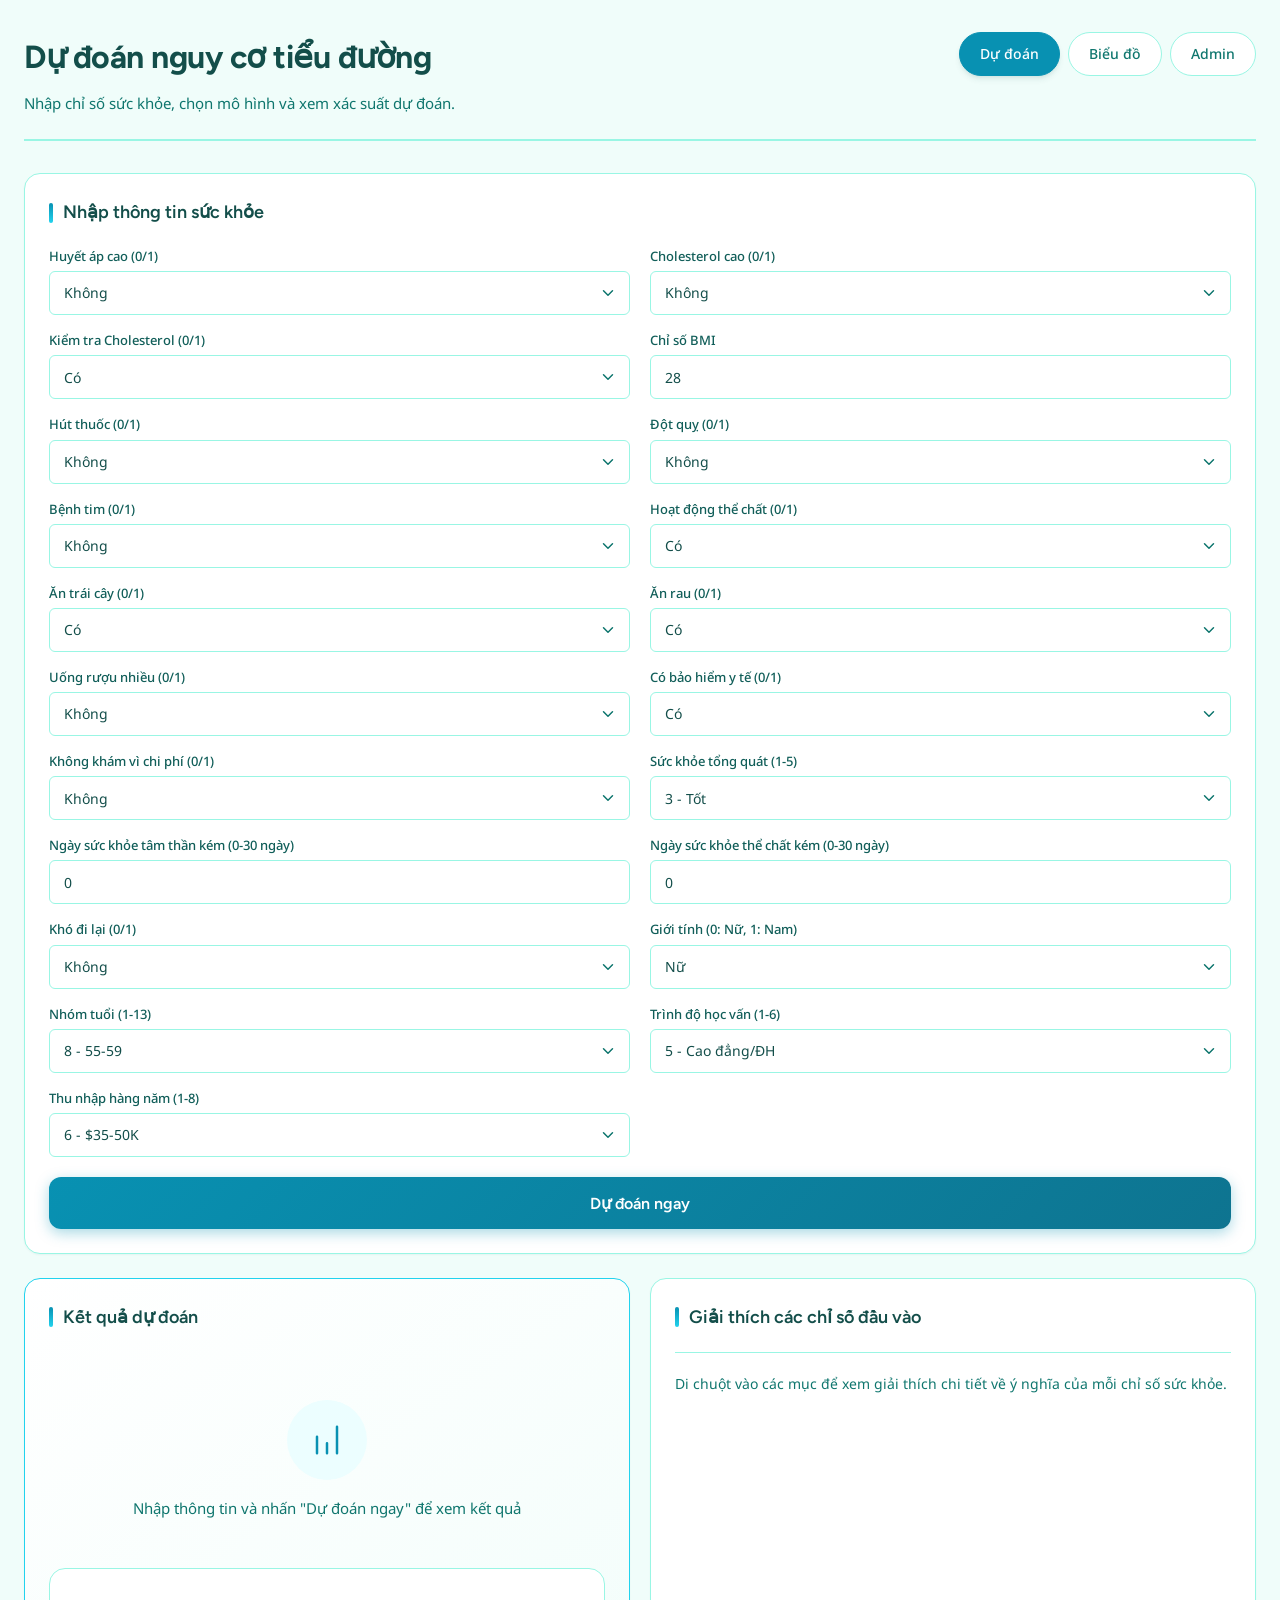
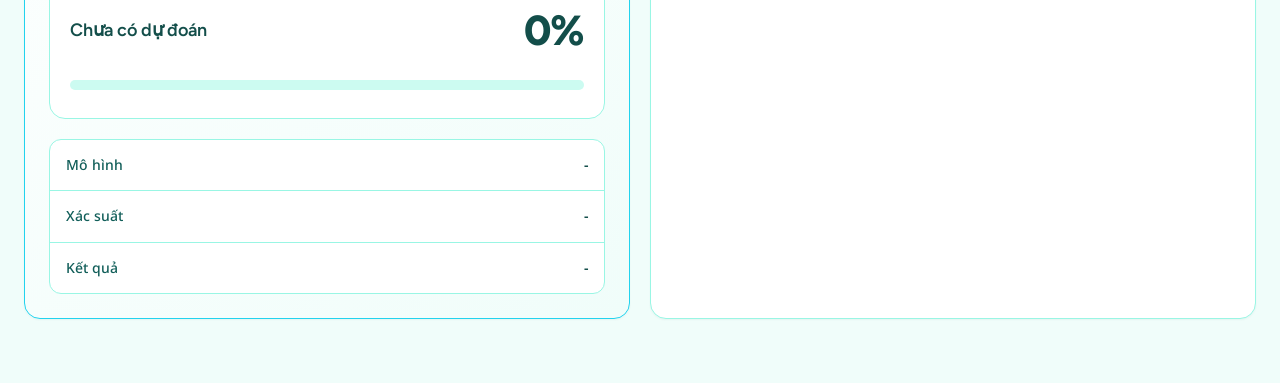
<file: frontend/index.html>
<!doctype html>
<html lang="vi">
  <head>
    <meta charset="UTF-8" />
    <meta name="viewport" content="width=device-width, initial-scale=1.0" />
    <title>Dự đoán nguy cơ tiểu đường</title>
    <link rel="stylesheet" href="styles.css" />
  </head>
  <body>
    <main class="app-shell">
      <header class="app-header">
        <div>
          <h1>Dự đoán nguy cơ tiểu đường</h1>
          <p>Nhập chỉ số sức khỏe, chọn mô hình và xem xác suất dự đoán.</p>
        </div>
        <nav class="page-nav">
          <a href="index.html" class="nav-link active">Dự đoán</a>
          <a href="charts.html" class="nav-link">Biểu đồ</a>
          <a href="admin.html" class="nav-link">Admin</a>
        </nav>
      </header>

      <section class="main-workspace">
        <form id="predictionForm" class="panel form-panel">
          <div class="section-title">
            <h2>Nhập thông tin sức khỏe</h2>
          </div>

          <!-- Model selection hidden - always uses XGBoost -->
          <input type="hidden" name="model" value="xgboost" />

          <div id="featureFields" class="feature-grid"></div>

          <button type="submit" class="primary-button">Dự đoán ngay</button>
          <p id="formError" class="error-message" hidden></p>
        </form>

        <div class="results-column">
          <section class="panel result-panel">
            <div class="section-title">
              <h2>Kết quả dự đoán</h2>
            </div>

            <div id="resultEmpty" class="empty-state">
              <div class="empty-icon">
                <svg xmlns="http://www.w3.org/2000/svg" viewBox="0 0 24 24" fill="none" stroke="currentColor" stroke-width="1.5" stroke-linecap="round" stroke-linejoin="round"><path d="M12 20v-6M6 20V10M18 20V4"/></svg>
              </div>
              <p>Nhập thông tin và nhấn "Dự đoán ngay" để xem kết quả</p>
            </div>

            <div id="resultContent" class="result-content" hidden>
              <div class="result-main">
                <div class="result-risk" id="resultRisk">
                  <span id="predictionLabel">Chưa có dự đoán</span>
                  <strong id="probabilityText">0%</strong>
                </div>

                <div class="probability-track">
                  <div id="probabilityBar" class="probability-bar"></div>
                </div>
              </div>

              <div class="result-info">
                <div class="info-row">
                  <span class="info-label">Mô hình</span>
                  <span class="info-value" id="selectedModelText">-</span>
                </div>
                <div class="info-row">
                  <span class="info-label">Xác suất</span>
                  <span class="info-value" id="probabilityValue">-</span>
                </div>
                <div class="info-row">
                  <span class="info-label">Kết quả</span>
                  <span class="info-value" id="labelValue">-</span>
                </div>
              </div>
            </div>
          </section>

          <section class="panel metrics-panel">
            <div class="section-title">
              <h2>Giải thích các chỉ số đầu vào</h2>
            </div>

            <div class="feature-explanation">
              <p class="feature-intro">Di chuột vào các mục để xem giải thích chi tiết về ý nghĩa của mỗi chỉ số sức khỏe.</p>
              <div class="feature-cards" id="featureCards"></div>
            </div>
          </section>
        </div>
      </section>
    </main>

    <script src="app.js"></script>
  </body>
</html>
</file>
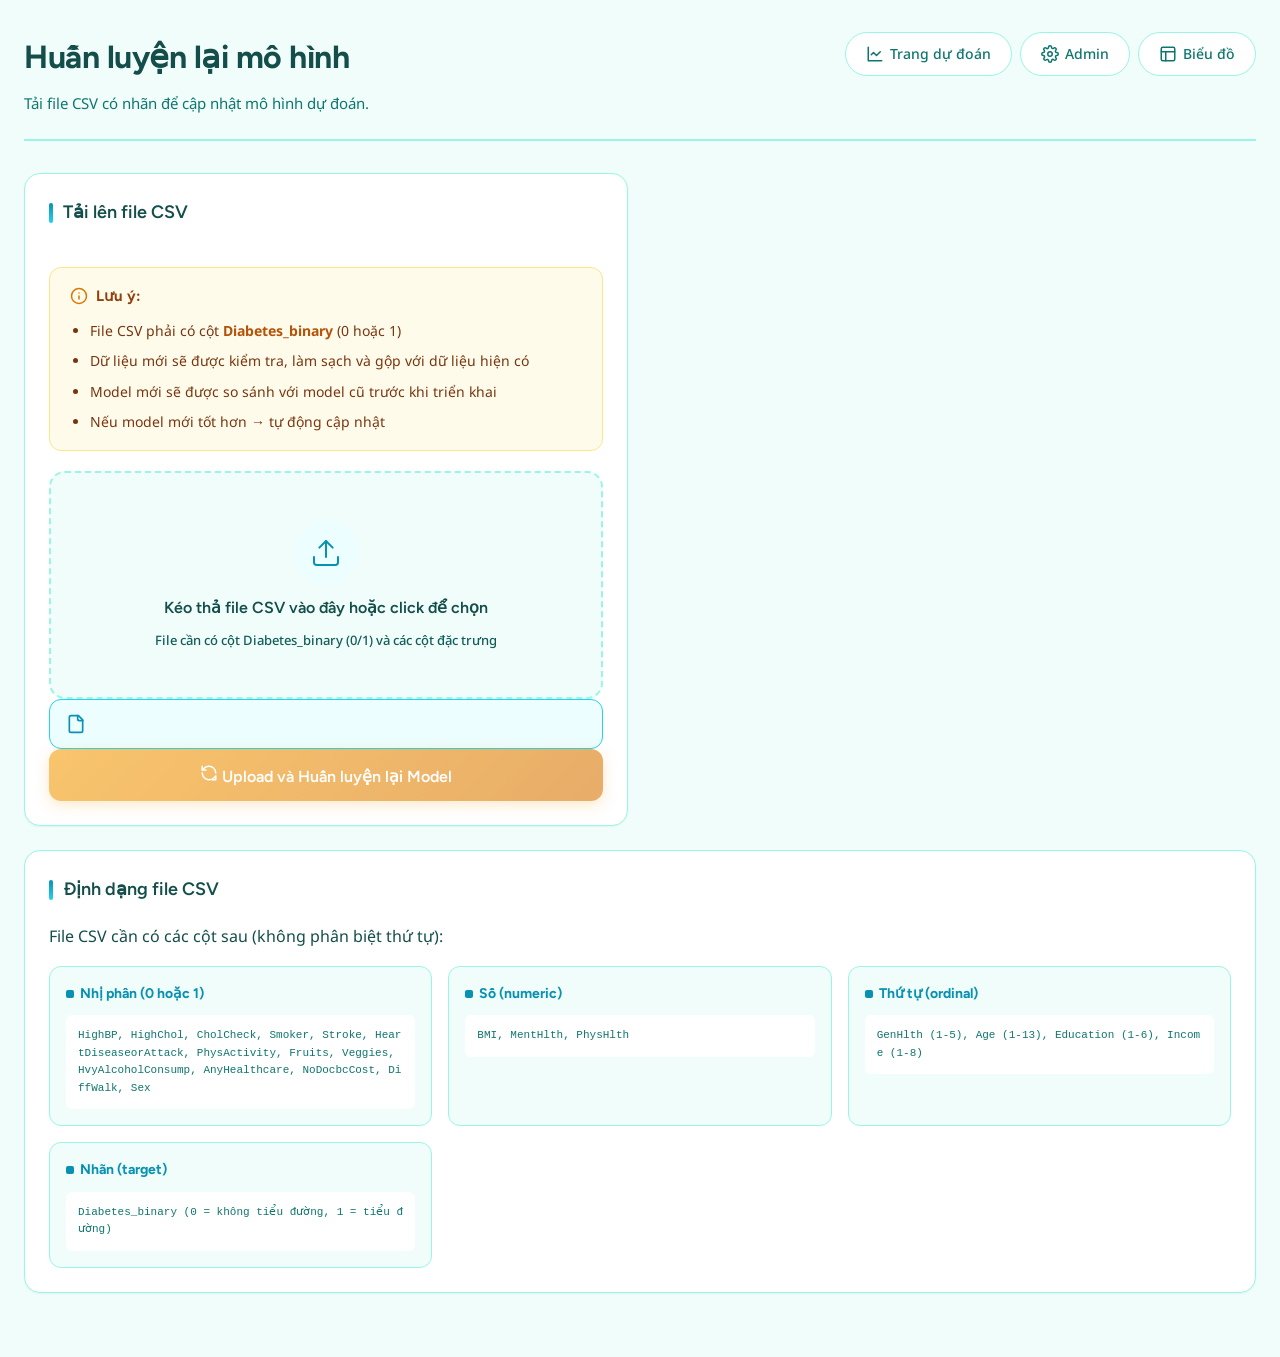
<file: frontend/upload.html>
<!doctype html>
<html lang="vi">
  <head>
    <meta charset="UTF-8" />
    <meta name="viewport" content="width=device-width, initial-scale=1.0" />
    <title>Huấn luyện lại - Dự đoán nguy cơ tiểu đường</title>
    <link rel="stylesheet" href="styles.css" />
  </head>
  <body>
    <main class="app-shell">
      <header class="app-header">
        <div>
          <h1>Huấn luyện lại mô hình</h1>
          <p>Tải file CSV có nhãn để cập nhật mô hình dự đoán.</p>
        </div>
        <nav class="page-nav">
          <a href="index.html" class="nav-link">
            <svg xmlns="http://www.w3.org/2000/svg" width="18" height="18" viewBox="0 0 24 24" fill="none" stroke="currentColor" stroke-width="2" stroke-linecap="round" stroke-linejoin="round"><path d="M3 3v18h18"/><path d="m19 9-5 5-4-4-3 3"/></svg>
            Trang dự đoán
          </a>
          <a href="admin.html" class="nav-link">
            <svg xmlns="http://www.w3.org/2000/svg" width="18" height="18" viewBox="0 0 24 24" fill="none" stroke="currentColor" stroke-width="2" stroke-linecap="round" stroke-linejoin="round"><circle cx="12" cy="12" r="3"/><path d="M19.4 15a1.65 1.65 0 0 0 .33 1.82l.06.06a2 2 0 0 1 0 2.83 2 2 0 0 1-2.83 0l-.06-.06a1.65 1.65 0 0 0-1.82-.33 1.65 1.65 0 0 0-1 1.51V21a2 2 0 0 1-2 2 2 2 0 0 1-2-2v-.09A1.65 1.65 0 0 0 9 19.4a1.65 1.65 0 0 0-1.82.33l-.06.06a2 2 0 0 1-2.83 0 2 2 0 0 1 0-2.83l.06-.06a1.65 1.65 0 0 0 .33-1.82 1.65 1.65 0 0 0-1.51-1H3a2 2 0 0 1-2-2 2 2 0 0 1 2-2h.09A1.65 1.65 0 0 0 4.6 9a1.65 1.65 0 0 0-.33-1.82l-.06-.06a2 2 0 0 1 0-2.83 2 2 0 0 1 2.83 0l.06.06a1.65 1.65 0 0 0 1.82.33H9a1.65 1.65 0 0 0 1-1.51V3a2 2 0 0 1 2-2 2 2 0 0 1 2 2v.09a1.65 1.65 0 0 0 1 1.51 1.65 1.65 0 0 0 1.82-.33l.06-.06a2 2 0 0 1 2.83 0 2 2 0 0 1 0 2.83l-.06.06a1.65 1.65 0 0 0-.33 1.82V9a1.65 1.65 0 0 0 1.51 1H21a2 2 0 0 1 2 2 2 2 0 0 1-2 2h-.09a1.65 1.65 0 0 0-1.51 1z"/></svg>
            Admin
          </a>
          <a href="charts.html" class="nav-link">
            <svg xmlns="http://www.w3.org/2000/svg" width="18" height="18" viewBox="0 0 24 24" fill="none" stroke="currentColor" stroke-width="2" stroke-linecap="round" stroke-linejoin="round"><rect width="18" height="18" x="3" y="3" rx="2"/><path d="M3 9h18"/><path d="M9 21V9"/></svg>
            Biểu đồ
          </a>
        </nav>
      </header>

      <section class="workspace upload-workspace">
        <!-- Upload Panel -->
        <section class="panel upload-panel">
          <div class="section-title">
            <h2>Tải lên file CSV</h2>
          </div>

          <div class="retrain-info">
            <h3>
              <svg xmlns="http://www.w3.org/2000/svg" width="18" height="18" viewBox="0 0 24 24" fill="none" stroke="currentColor" stroke-width="2" stroke-linecap="round" stroke-linejoin="round"><circle cx="12" cy="12" r="10"/><path d="M12 16v-4"/><path d="M12 8h.01"/></svg>
              Lưu ý:
            </h3>
            <ul>
              <li>File CSV phải có cột <strong>Diabetes_binary</strong> (0 hoặc 1)</li>
              <li>Dữ liệu mới sẽ được kiểm tra, làm sạch và gộp với dữ liệu hiện có</li>
              <li>Model mới sẽ được so sánh với model cũ trước khi triển khai</li>
              <li>Nếu model mới tốt hơn → tự động cập nhật</li>
            </ul>
          </div>

          <form id="retrainForm">
            <label class="upload-area" id="retrainDropZone">
              <input type="file" id="retrainFileInput" accept=".csv" hidden />
              <span class="upload-icon">
                <svg xmlns="http://www.w3.org/2000/svg" viewBox="0 0 24 24" fill="none" stroke="currentColor" stroke-width="1.5" stroke-linecap="round" stroke-linejoin="round"><path d="M21 15v4a2 2 0 0 1-2 2H5a2 2 0 0 1-2-2v-4"/><polyline points="17 8 12 3 7 8"/><line x1="12" y1="3" x2="12" y2="15"/></svg>
              </span>
              <span class="upload-text">Kéo thả file CSV vào đây hoặc click để chọn</span>
              <span class="upload-hint">File cần có cột Diabetes_binary (0/1) và các cột đặc trưng</span>
            </label>

            <div id="retrainFileInfo" class="file-info" hidden>
              <svg xmlns="http://www.w3.org/2000/svg" width="20" height="20" viewBox="0 0 24 24" fill="none" stroke="currentColor" stroke-width="2" stroke-linecap="round" stroke-linejoin="round"><path d="M15 2H6a2 2 0 0 0-2 2v16a2 2 0 0 0 2 2h12a2 2 0 0 0 2-2V7Z"/><path d="M14 2v4a2 2 0 0 0 2 2h4"/></svg>
              <span id="retrainFileName"></span>
              <span id="retrainFileRows"></span>
            </div>

            <button type="submit" class="primary-button primary-warning" id="retrainSubmitBtn" disabled>
              <svg xmlns="http://www.w3.org/2000/svg" width="18" height="18" viewBox="0 0 24 24" fill="none" stroke="currentColor" stroke-width="2" stroke-linecap="round" stroke-linejoin="round"><path d="M21 12a9 9 0 0 0-9-9 9.75 9.75 0 0 0-6.74 2.74L3 8"/><path d="M3 3v5h5"/><path d="M3 12a9 9 0 0 0 9 9 9.75 9.75 0 0 0 6.74-2.74L21 16"/><path d="M16 21h5v-5"/></svg>
              Upload và Huấn luyện lại Model
            </button>
          </form>

          <p id="formError" class="error-message" hidden></p>
          <p id="formSuccess" class="success-message" hidden></p>
        </section>

        <!-- Results Panel -->
        <section class="panel result-panel" id="resultPanel" hidden>
          <div class="section-title">
            <h2>Kết quả huấn luyện</h2>
          </div>

          <div id="retrainResults" class="results-section">
            <div id="retrainProgress">
              <div class="progress-step completed">
                <span class="step-icon">
                  <svg xmlns="http://www.w3.org/2000/svg" width="16" height="16" viewBox="0 0 24 24" fill="none" stroke="currentColor" stroke-width="3" stroke-linecap="round" stroke-linejoin="round"><polyline points="20 6 9 17 4 12"/></svg>
                </span>
                <span class="step-text">Upload file</span>
              </div>
              <div class="progress-step" id="stepValidate">
                <span class="step-icon">2</span>
                <span class="step-text">Kiểm tra dữ liệu</span>
              </div>
              <div class="progress-step" id="stepClean">
                <span class="step-icon">3</span>
                <span class="step-text">Làm sạch dữ liệu</span>
              </div>
              <div class="progress-step" id="stepMerge">
                <span class="step-icon">4</span>
                <span class="step-text">Gộp dữ liệu</span>
              </div>
              <div class="progress-step" id="stepTrain">
                <span class="step-icon">5</span>
                <span class="step-text">Huấn luyện model</span>
              </div>
              <div class="progress-step" id="stepCompare">
                <span class="step-icon">6</span>
                <span class="step-text">So sánh & Deploy</span>
              </div>
            </div>

            <div id="retrainSummary" hidden>
              <div class="retrain-status-card" id="retrainStatusCard">
                <h3 id="retrainStatusTitle">Đang xử lý...</h3>
                <p id="retrainStatusMessage"></p>
              </div>

              <div id="retrainDetails" class="retrain-details" hidden>
                <h4>Kết quả so sánh</h4>
                <div id="comparisonTable" class="comparison-table"></div>
              </div>
            </div>
          </div>
        </section>
      </section>

      <!-- Format Info -->
      <section class="panel format-panel">
        <div class="section-title">
          <h2>Định dạng file CSV</h2>
        </div>
        <p>File CSV cần có các cột sau (không phân biệt thứ tự):</p>
        <div class="columns-grid">
          <div class="column-group">
            <h3>Nhị phân (0 hoặc 1)</h3>
            <code>HighBP, HighChol, CholCheck, Smoker, Stroke, HeartDiseaseorAttack, PhysActivity, Fruits, Veggies, HvyAlcoholConsump, AnyHealthcare, NoDocbcCost, DiffWalk, Sex</code>
          </div>
          <div class="column-group">
            <h3>Số (numeric)</h3>
            <code>BMI, MentHlth, PhysHlth</code>
          </div>
          <div class="column-group">
            <h3>Thứ tự (ordinal)</h3>
            <code>GenHlth (1-5), Age (1-13), Education (1-6), Income (1-8)</code>
          </div>
          <div class="column-group">
            <h3>Nhãn (target)</h3>
            <code>Diabetes_binary (0 = không tiểu đường, 1 = tiểu đường)</code>
          </div>
        </div>
      </section>
    </main>

    <script src="upload.js"></script>
  </body>
</html>
</file>
<file: frontend/styles.css>
/* ========================================
   Diabetes Mining - Healthcare Design System
   Colors: Medical Teal + Health Green
   Font: Figtree + Noto Sans
   ======================================== */

@import url('https://fonts.googleapis.com/css2?family=Figtree:wght@300;400;500;600;700&family=Noto+Sans:wght@300;400;500;700&display=swap');

:root {
  color-scheme: light;
  
  /* Medical Teal Palette */
  --primary: #0891B2;
  --primary-dark: #0E7490;
  --primary-light: #22D3EE;
  --primary-bg: #ECFEFF;
  
  /* Health Green Palette */
  --success: #22C55E;
  --success-dark: #16A34A;
  --success-bg: #F0FDF4;
  
  /* Alert Colors */
  --danger: #DC2626;
  --danger-bg: #FEF2F2;
  --warning: #F59E0B;
  --warning-bg: #FFFBEB;
  --info: #0891B2;
  --info-bg: #ECFEFF;
  
  /* Backgrounds & Surfaces */
  --bg: #F0FDFA;
  --bg-alt: #CCFBF1;
  --panel: #FFFFFF;
  --panel-elevated: #FFFFFF;
  
  /* Text */
  --text: #134E4A;
  --text-secondary: #0F766E;
  --muted: #5EEAD4;
  --muted-dark: #115E59;
  
  /* Borders */
  --border: #99F6E4;
  --border-dark: #5EEAD4;
  
  /* Shadows */
  --shadow-sm: 0 1px 2px rgba(19, 78, 74, 0.05);
  --shadow: 0 4px 6px -1px rgba(19, 78, 74, 0.1), 0 2px 4px -2px rgba(19, 78, 74, 0.1);
  --shadow-lg: 0 10px 15px -3px rgba(19, 78, 74, 0.1), 0 4px 6px -4px rgba(19, 78, 74, 0.1);
  
  /* Typography */
  --font-heading: 'Figtree', sans-serif;
  --font-body: 'Noto Sans', sans-serif;
  
  /* Spacing */
  --radius-sm: 6px;
  --radius: 12px;
  --radius-lg: 16px;
  --radius-full: 9999px;
  
  /* Transitions */
  --transition-fast: 150ms ease;
  --transition: 200ms ease;
  --transition-slow: 300ms ease;
}

* {
  box-sizing: border-box;
}

body {
  margin: 0;
  font-family: var(--font-body);
  background: var(--bg);
  color: var(--text);
  line-height: 1.6;
  -webkit-font-smoothing: antialiased;
  -moz-osx-font-smoothing: grayscale;
}

/* ========================================
   Layout - App Shell
   ======================================== */

.app-shell {
  width: min(1600px, calc(100% - 48px));
  margin: 0 auto;
  padding: 32px 0 64px;
}

/* ========================================
   Header
   ======================================== */

.app-header {
  display: flex;
  justify-content: space-between;
  align-items: flex-start;
  gap: 24px;
  margin-bottom: 32px;
  padding-bottom: 24px;
  border-bottom: 2px solid var(--border);
}

.app-header h1 {
  margin: 0 0 8px;
  font-family: var(--font-heading);
  font-size: 32px;
  font-weight: 700;
  color: var(--text);
  letter-spacing: -0.5px;
}

.app-header p {
  margin: 0;
  color: var(--text-secondary);
  font-size: 15px;
}

/* API Status Badge */
.api-status {
  display: inline-flex;
  align-items: center;
  gap: 8px;
  padding: 10px 16px;
  background: var(--panel);
  border: 1px solid var(--border);
  border-radius: var(--radius-full);
  font-size: 13px;
  font-weight: 500;
  color: var(--muted-dark);
  white-space: nowrap;
  transition: var(--transition);
}

.api-status::before {
  content: '';
  width: 8px;
  height: 8px;
  border-radius: 50%;
  background: var(--muted);
  transition: var(--transition);
}

.api-status.ok {
  color: var(--success-dark);
}

.api-status.ok::before {
  background: var(--success);
  box-shadow: 0 0 0 3px rgba(34, 197, 94, 0.2);
}

.api-status.error {
  color: var(--danger);
}

.api-status.error::before {
  background: var(--danger);
}

/* Navigation */
.page-nav {
  display: flex;
  gap: 8px;
}

.nav-link {
  display: inline-flex;
  align-items: center;
  gap: 6px;
  padding: 10px 20px;
  border-radius: var(--radius-full);
  text-decoration: none;
  font-size: 14px;
  font-weight: 500;
  color: var(--text-secondary);
  background: var(--panel);
  border: 1px solid var(--border);
  transition: var(--transition);
  cursor: pointer;
}

.nav-link:hover {
  border-color: var(--primary);
  color: var(--primary);
  box-shadow: var(--shadow-sm);
}

.nav-link.active {
  background: var(--primary);
  color: white;
  border-color: var(--primary);
  box-shadow: var(--shadow);
}

.nav-link.active:hover {
  background: var(--primary-dark);
}

/* ========================================
   Main Workspace Layout
   ======================================== */

.main-workspace {
  display: grid;
  grid-template-columns: 1.4fr 1fr;
  gap: 24px;
  align-items: start;
}

.results-column {
  display: flex;
  flex-direction: column;
  gap: 20px;
}

/* ========================================
   Panel Component
   ======================================== */

.panel {
  background: var(--panel);
  border: 1px solid var(--border);
  border-radius: var(--radius-lg);
  padding: 24px;
  box-shadow: var(--shadow-sm);
  transition: var(--transition);
}

.panel:hover {
  box-shadow: var(--shadow);
}

.section-title {
  margin-bottom: 20px;
}

.section-title h2 {
  margin: 0;
  font-family: var(--font-heading);
  font-size: 18px;
  font-weight: 600;
  color: var(--text);
  display: flex;
  align-items: center;
  gap: 10px;
}

.section-title h2::before {
  content: '';
  width: 4px;
  height: 20px;
  background: linear-gradient(180deg, var(--primary) 0%, var(--primary-light) 100%);
  border-radius: 2px;
}

/* ========================================
   Form Panel (Sticky)
   ======================================== */

.form-panel {
  position: sticky;
  top: 32px;
}

.feature-grid {
  display: grid;
  grid-template-columns: repeat(2, minmax(0, 1fr));
  gap: 16px 20px;
  margin-bottom: 20px;
}

.full-row {
  margin-bottom: 16px;
}

label {
  display: flex;
  flex-direction: column;
  gap: 6px;
  font-size: 13px;
  font-weight: 500;
  color: var(--muted-dark);
  line-height: 1.4;
}

input,
select {
  width: 100%;
  min-height: 44px;
  padding: 10px 14px;
  border: 1.5px solid var(--border);
  border-radius: var(--radius-sm);
  font-family: var(--font-body);
  font-size: 14px;
  background: var(--panel);
  color: var(--text);
  transition: var(--transition);
  line-height: 1.4;
}

input:hover,
select:hover {
  border-color: var(--border-dark);
}

input:focus,
select:focus {
  outline: none;
  border-color: var(--primary);
  box-shadow: 0 0 0 3px rgba(8, 145, 178, 0.12);
}

input::placeholder {
  color: var(--muted-dark);
  font-size: 12px;
  opacity: 0.7;
}

.consent-box {
  display: grid;
  grid-template-columns: 20px minmax(0, 1fr);
  align-items: flex-start;
  gap: 12px;
  padding: 14px 16px;
  margin-bottom: 18px;
  background: var(--primary-bg);
  border: 1px solid var(--primary-light);
  border-radius: var(--radius);
  color: var(--text);
}

.consent-box input {
  width: 18px;
  min-height: 18px;
  height: 18px;
  margin-top: 3px;
  accent-color: var(--primary);
}

.consent-box strong,
.consent-box small {
  display: block;
}

.consent-box strong {
  font-size: 13px;
  color: var(--text);
}

.consent-box small {
  margin-top: 3px;
  font-size: 12px;
  color: var(--muted-dark);
}

select {
  cursor: pointer;
  appearance: none;
  background-image: url("data:image/svg+xml,%3Csvg xmlns='http://www.w3.org/2000/svg' width='24' height='24' viewBox='0 0 24 24' fill='none' stroke='%230F766E' stroke-width='2' stroke-linecap='round' stroke-linejoin='round'%3E%3Cpolyline points='6 9 12 15 18 9'%3E%3C/polyline%3E%3C/svg%3E");
  background-repeat: no-repeat;
  background-position: right 12px center;
  background-size: 18px;
  padding-right: 40px;
}

/* ========================================
   Primary Button
   ======================================== */

.primary-button {
  width: 100%;
  min-height: 52px;
  border: 0;
  border-radius: var(--radius);
  background: linear-gradient(135deg, var(--primary) 0%, var(--primary-dark) 100%);
  color: white;
  font-family: var(--font-heading);
  font-size: 16px;
  font-weight: 600;
  cursor: pointer;
  transition: var(--transition);
  box-shadow: 0 4px 14px rgba(8, 145, 178, 0.35);
}

.primary-button:hover {
  transform: translateY(-2px);
  box-shadow: 0 6px 20px rgba(8, 145, 178, 0.4);
}

.primary-button:active {
  transform: translateY(0);
}

.primary-button:disabled {
  opacity: 0.6;
  cursor: wait;
  transform: none;
}

.error-message {
  margin: 12px 0 0;
  padding: 12px 16px;
  background: var(--danger-bg);
  border: 1px solid #FECACA;
  border-radius: var(--radius);
  color: var(--danger);
  font-size: 14px;
}

/* ========================================
   Empty State
   ======================================== */

.empty-state {
  text-align: center;
  padding: 48px 24px;
  color: var(--muted-dark);
}

.empty-icon {
  width: 80px;
  height: 80px;
  margin: 0 auto 16px;
  display: flex;
  align-items: center;
  justify-content: center;
  background: var(--primary-bg);
  border-radius: 50%;
}

.empty-icon svg {
  width: 40px;
  height: 40px;
  stroke: var(--primary);
}

.empty-state p {
  margin: 0;
  font-size: 15px;
  color: var(--text-secondary);
}

/* ========================================
   Result Panel
   ======================================== */

.result-panel {
  background: linear-gradient(145deg, var(--panel) 0%, var(--bg) 100%);
  border-color: var(--primary-light);
}

.result-content {
  display: flex;
  flex-direction: column;
  gap: 20px;
}

.result-main {
  text-align: center;
  padding: 28px 20px;
  background: var(--panel);
  border-radius: var(--radius-lg);
  border: 1px solid var(--border);
}

.result-risk {
  display: flex;
  justify-content: space-between;
  align-items: center;
  margin-bottom: 16px;
}

#predictionLabel {
  font-family: var(--font-heading);
  font-size: 18px;
  font-weight: 600;
  color: var(--text);
}

#probabilityText {
  font-family: var(--font-heading);
  font-size: 42px;
  font-weight: 800;
  color: var(--text);
  letter-spacing: -1px;
}

.probability-track {
  height: 10px;
  overflow: hidden;
  border-radius: var(--radius-full);
  background: var(--bg-alt);
}

.probability-bar {
  width: 0%;
  height: 100%;
  background: linear-gradient(90deg, var(--success) 0%, var(--success-dark) 100%);
  transition: width var(--transition-slow), background var(--transition-slow);
  border-radius: var(--radius-full);
}

.probability-bar.medium {
  background: linear-gradient(90deg, var(--warning) 0%, #D97706 100%);
}

.probability-bar.high {
  background: linear-gradient(90deg, var(--danger) 0%, #B91C1C 100%);
}

.result-info {
  display: flex;
  flex-direction: column;
  gap: 0;
  background: var(--panel);
  border-radius: var(--radius);
  border: 1px solid var(--border);
  overflow: hidden;
}

.info-row {
  display: flex;
  justify-content: space-between;
  padding: 14px 16px;
  border-bottom: 1px solid var(--border);
  transition: var(--transition);
}

.info-row:last-child {
  border-bottom: none;
}

.info-row:hover {
  background: var(--bg);
}

.info-label {
  color: var(--muted-dark);
  font-size: 14px;
  font-weight: 500;
}

.info-value {
  font-weight: 600;
  font-size: 14px;
  color: var(--text);
}

/* ========================================
   Metrics Panel
   ======================================== */

.metrics-panel {
  background: var(--panel);
}

.feature-explanation {
  border-top: 1px solid var(--border);
  padding-top: 20px;
}

.feature-intro {
  font-size: 14px;
  color: var(--text-secondary);
  margin: 0 0 16px;
}

.feature-cards {
  display: grid;
  grid-template-columns: repeat(2, 1fr);
  gap: 10px;
  max-height: 400px;
  overflow-y: auto;
  padding-right: 8px;
}

.feature-cards::-webkit-scrollbar {
  width: 6px;
}

.feature-cards::-webkit-scrollbar-track {
  background: var(--bg);
  border-radius: 3px;
}

.feature-cards::-webkit-scrollbar-thumb {
  background: var(--border-dark);
  border-radius: 3px;
}

.feature-card {
  padding: 14px;
  background: var(--bg);
  border-radius: var(--radius);
  border: 1px solid transparent;
  cursor: pointer;
  transition: var(--transition);
}

.feature-card:hover {
  background: var(--primary-bg);
  border-color: var(--primary-light);
  transform: translateX(4px);
}

.feature-card.expanded {
  background: var(--primary-bg);
  border-color: var(--primary);
  grid-column: 1 / -1;
}

.feature-card-title {
  font-weight: 600;
  font-size: 13px;
  color: var(--text);
  margin-bottom: 4px;
  display: flex;
  align-items: center;
  gap: 6px;
}

.feature-card-title::before {
  content: '';
  width: 6px;
  height: 6px;
  background: var(--primary);
  border-radius: 50%;
}

.feature-card-brief {
  color: var(--muted-dark);
  font-size: 12px;
  line-height: 1.5;
}

.feature-card-detail {
  display: none;
  margin-top: 12px;
  padding-top: 12px;
  border-top: 1px dashed var(--border-dark);
  font-size: 13px;
  color: var(--text-secondary);
  line-height: 1.6;
}

.feature-card.expanded .feature-card-detail {
  display: block;
}

.feature-card-tip {
  margin-top: 12px;
  padding: 10px 12px;
  background: var(--success-bg);
  border-radius: var(--radius-sm);
  color: var(--success-dark);
  font-size: 12px;
  display: flex;
  align-items: flex-start;
  gap: 8px;
}

.feature-card-tip svg {
  flex-shrink: 0;
  width: 16px;
  height: 16px;
  margin-top: 2px;
  stroke: var(--success-dark);
}

.feature-card-tip strong {
  color: var(--success);
}

.feature-card-tip span {
  color: var(--text-secondary);
}

/* ========================================
   Upload Page
   ======================================== */

.upload-workspace {
  display: grid;
  grid-template-columns: 1fr 1fr;
  gap: 24px;
}

.upload-panel {
  display: flex;
  flex-direction: column;
  gap: 20px;
}

.upload-area {
  display: flex;
  flex-direction: column;
  align-items: center;
  justify-content: center;
  gap: 12px;
  padding: 48px 24px;
  border: 2px dashed var(--border);
  border-radius: var(--radius-lg);
  cursor: pointer;
  transition: var(--transition);
  text-align: center;
  background: var(--bg);
}

.upload-area:hover,
.upload-area.drag-over {
  border-color: var(--primary);
  background: var(--primary-bg);
  border-style: solid;
}

.upload-area input {
  display: none;
}

.upload-icon {
  width: 64px;
  height: 64px;
  display: flex;
  align-items: center;
  justify-content: center;
  background: var(--primary-bg);
  border-radius: 50%;
  transition: var(--transition);
}

.upload-icon svg {
  width: 32px;
  height: 32px;
  stroke: var(--primary);
}

.upload-area:hover .upload-icon {
  background: var(--primary);
}

.upload-area:hover .upload-icon svg {
  stroke: white;
}

.upload-text {
  font-family: var(--font-heading);
  font-size: 16px;
  font-weight: 600;
  color: var(--text);
}

.upload-hint {
  font-size: 13px;
  color: var(--muted-dark);
}

.file-info {
  display: flex;
  align-items: center;
  gap: 16px;
  padding: 14px 16px;
  background: var(--primary-bg);
  border-radius: var(--radius);
  border: 1px solid var(--primary-light);
  font-size: 14px;
}

.file-info svg {
  width: 20px;
  height: 20px;
  stroke: var(--primary);
}

.file-info span:first-child {
  font-weight: 600;
  color: var(--primary-dark);
}

.success-message {
  padding: 14px 16px;
  background: var(--success-bg);
  border: 1px solid #BBF7D0;
  border-radius: var(--radius);
  color: var(--success-dark);
  font-size: 14px;
  font-weight: 500;
}

/* Summary Grid */
.summary-grid {
  display: grid;
  grid-template-columns: repeat(2, 1fr);
  gap: 12px;
}

.summary-card {
  padding: 20px 16px;
  background: var(--bg);
  border-radius: var(--radius);
  text-align: center;
  border: 1px solid var(--border);
}

.summary-value {
  display: block;
  font-family: var(--font-heading);
  font-size: 36px;
  font-weight: 700;
  color: var(--text);
  letter-spacing: -1px;
}

.summary-label {
  display: block;
  font-size: 13px;
  color: var(--muted-dark);
  margin-top: 4px;
}

.summary-card.danger {
  background: var(--danger-bg);
  border-color: #FECACA;
}

.summary-card.danger .summary-value {
  color: var(--danger);
}

.summary-card.success {
  background: var(--success-bg);
  border-color: #BBF7D0;
}

.summary-card.success .summary-value {
  color: var(--success);
}

.download-button {
  display: flex;
  align-items: center;
  justify-content: center;
  gap: 10px;
  padding: 16px;
  background: linear-gradient(135deg, var(--primary) 0%, var(--primary-dark) 100%);
  color: white;
  text-decoration: none;
  border-radius: var(--radius);
  font-family: var(--font-heading);
  font-size: 15px;
  font-weight: 600;
  transition: var(--transition);
  box-shadow: 0 4px 14px rgba(8, 145, 178, 0.3);
  cursor: pointer;
}

.download-button:hover {
  transform: translateY(-2px);
  box-shadow: 0 6px 20px rgba(8, 145, 178, 0.4);
}

.download-button svg {
  width: 20px;
  height: 20px;
}

/* Mode Tabs */
.mode-tabs {
  display: flex;
  gap: 12px;
  margin-bottom: 4px;
}

.mode-tab {
  flex: 1;
  display: flex;
  align-items: center;
  justify-content: center;
  gap: 10px;
  padding: 14px 20px;
  border: 2px solid var(--border);
  background: var(--panel);
  border-radius: var(--radius);
  cursor: pointer;
  transition: var(--transition);
  font-family: var(--font-heading);
  font-size: 14px;
  font-weight: 600;
  color: var(--text-secondary);
}

.mode-tab:hover {
  border-color: var(--primary-light);
  color: var(--primary);
}

.mode-tab.active {
  border-color: var(--primary);
  background: var(--primary);
  color: white;
  box-shadow: var(--shadow);
}

.mode-icon {
  width: 24px;
  height: 24px;
  display: flex;
  align-items: center;
  justify-content: center;
}

.mode-icon svg {
  width: 20px;
  height: 20px;
}

.mode-tab.active .mode-icon svg {
  stroke: white;
}

.mode-form {
  display: none;
  flex-direction: column;
  gap: 16px;
}

.mode-form.active {
  display: flex;
}

/* Retrain Info */
.retrain-info {
  padding: 16px 20px;
  background: var(--warning-bg);
  border: 1px solid #FDE68A;
  border-radius: var(--radius);
  font-size: 14px;
}

.retrain-info h3 {
  margin: 0 0 12px;
  font-family: var(--font-heading);
  font-size: 15px;
  color: #92400E;
  display: flex;
  align-items: center;
  gap: 8px;
}

.retrain-info h3 svg {
  width: 18px;
  height: 18px;
  stroke: #D97706;
}

.retrain-info ul {
  margin: 0;
  padding-left: 20px;
  color: #78350F;
}

.retrain-info li {
  margin-bottom: 8px;
}

.retrain-info li:last-child {
  margin-bottom: 0;
}

.retrain-info strong {
  color: #B45309;
}

.primary-warning {
  background: linear-gradient(135deg, var(--warning) 0%, #D97706 100%);
  box-shadow: 0 4px 14px rgba(245, 158, 11, 0.35);
}

.primary-warning:hover {
  box-shadow: 0 6px 20px rgba(245, 158, 11, 0.45);
}

/* Progress Steps */
.retrain-progress {
  margin-bottom: 20px;
}

.progress-step {
  display: flex;
  align-items: center;
  gap: 16px;
  padding: 14px 0;
  border-bottom: 1px solid var(--border);
}

.progress-step:last-child {
  border-bottom: none;
}

.step-icon {
  width: 32px;
  height: 32px;
  border-radius: 50%;
  background: var(--bg);
  border: 2px solid var(--border);
  display: flex;
  align-items: center;
  justify-content: center;
  font-family: var(--font-heading);
  font-size: 14px;
  font-weight: 600;
  color: var(--muted-dark);
  transition: var(--transition);
}

.step-icon svg {
  width: 16px;
  height: 16px;
}

.progress-step.completed .step-icon {
  background: var(--success);
  border-color: var(--success);
  color: white;
}

.progress-step.active .step-icon {
  background: var(--primary);
  border-color: var(--primary);
  color: white;
  animation: pulse 1.5s infinite;
}

@keyframes pulse {
  0%, 100% { box-shadow: 0 0 0 0 rgba(8, 145, 178, 0.4); }
  50% { box-shadow: 0 0 0 8px rgba(8, 145, 178, 0); }
}

.step-text {
  font-size: 14px;
  color: var(--muted-dark);
  font-weight: 500;
}

.progress-step.completed .step-text,
.progress-step.active .step-text {
  color: var(--text);
  font-weight: 600;
}

/* Retrain Status Card */
.retrain-status-card {
  padding: 24px;
  border-radius: var(--radius);
  text-align: center;
  margin-bottom: 20px;
}

.retrain-status-card.success {
  background: var(--success-bg);
  border: 1px solid #BBF7D0;
}

.retrain-status-card.keep-old {
  background: var(--warning-bg);
  border: 1px solid #FDE68A;
}

.retrain-status-card.error {
  background: var(--danger-bg);
  border: 1px solid #FECACA;
}

.retrain-status-card h3 {
  margin: 0 0 8px;
  font-family: var(--font-heading);
  font-size: 18px;
}

.retrain-status-card.success h3 { color: var(--success-dark); }
.retrain-status-card.keep-old h3 { color: #D97706; }
.retrain-status-card.error h3 { color: var(--danger); }

.retrain-status-card p {
  margin: 0;
  font-size: 14px;
  color: var(--text-secondary);
}

/* Format Panel */
.format-panel {
  margin-top: 24px;
}

.columns-grid {
  display: grid;
  grid-template-columns: repeat(3, 1fr);
  gap: 16px;
  margin-top: 16px;
}

.column-group {
  padding: 16px;
  background: var(--bg);
  border-radius: var(--radius);
  border: 1px solid var(--border);
}

.column-group h3 {
  margin: 0 0 10px;
  font-family: var(--font-heading);
  font-size: 14px;
  color: var(--primary);
  display: flex;
  align-items: center;
  gap: 6px;
}

.column-group h3::before {
  content: '';
  width: 8px;
  height: 8px;
  background: var(--primary);
  border-radius: 2px;
}

.column-group code {
  display: block;
  font-family: 'Monaco', 'Consolas', monospace;
  font-size: 11px;
  padding: 12px;
  background: var(--panel);
  border-radius: var(--radius-sm);
  word-break: break-all;
  color: var(--text-secondary);
  line-height: 1.6;
}

.format-note {
  margin-top: 16px;
  padding: 14px 16px;
  background: var(--info-bg);
  border-radius: var(--radius);
  border: 1px solid var(--primary-light);
  font-size: 14px;
  color: var(--text-secondary);
}

.format-note strong {
  color: var(--primary-dark);
}

/* ========================================
   Charts Page
   ======================================== */

.comparison-panel {
  margin-top: 24px;
}

.tabs,
.segmented {
  display: flex;
  gap: 8px;
  margin-bottom: 20px;
  flex-wrap: wrap;
}

.tab-button,
.segment-button {
  padding: 10px 20px;
  border: 2px solid var(--border);
  background: var(--panel);
  border-radius: var(--radius-full);
  cursor: pointer;
  transition: var(--transition);
  font-family: var(--font-heading);
  font-size: 14px;
  font-weight: 500;
  color: var(--text-secondary);
}

.tab-button:hover,
.segment-button:hover {
  border-color: var(--primary-light);
  color: var(--primary);
}

.tab-button.active,
.segment-button.active {
  border-color: var(--primary);
  background: var(--primary);
  color: white;
  font-weight: 600;
  box-shadow: var(--shadow);
}

.tab-content {
  display: none;
}

.tab-content.active {
  display: block;
}

.chart-wrap {
  height: 400px;
  margin-bottom: 20px;
  padding: 20px;
  background: var(--panel);
  border-radius: var(--radius);
  border: 1px solid var(--border);
}

.table-wrap {
  overflow-x: auto;
  background: var(--panel);
  border-radius: var(--radius);
  border: 1px solid var(--border);
}

table {
  width: 100%;
  border-collapse: collapse;
}

th,
td {
  border-bottom: 1px solid var(--border);
  padding: 14px 16px;
  text-align: left;
  white-space: nowrap;
}

th {
  background: var(--bg);
  font-family: var(--font-heading);
  font-size: 13px;
  font-weight: 600;
  color: var(--text);
  text-transform: uppercase;
  letter-spacing: 0.5px;
}

td {
  font-size: 14px;
  color: var(--text-secondary);
}

tr:hover td {
  background: var(--bg);
}

.matrix-grid {
  display: grid;
  grid-template-columns: repeat(3, 1fr);
  gap: 16px;
}

.matrix-card {
  padding: 20px;
  background: var(--panel);
  border-radius: var(--radius);
  border: 1px solid var(--border);
}

.matrix-card h3 {
  margin: 0 0 16px;
  font-family: var(--font-heading);
  font-size: 16px;
  color: var(--text);
  display: flex;
  align-items: center;
  gap: 8px;
}

.matrix-card h3::before {
  content: '';
  width: 10px;
  height: 10px;
  border-radius: 50%;
  background: var(--primary);
}

.confusion-grid {
  display: grid;
  grid-template-columns: repeat(2, 1fr);
  gap: 10px;
}

.confusion-grid > div {
  padding: 14px;
  background: var(--bg);
  border-radius: var(--radius);
  border: 1px solid var(--border);
  text-align: center;
}

.confusion-grid span {
  display: block;
  color: var(--muted-dark);
  font-size: 12px;
  margin-bottom: 4px;
}

.confusion-grid strong {
  font-family: var(--font-heading);
  font-size: 20px;
  color: var(--text);
}

/* Comparison Table */
.comparison-table {
  width: 100%;
  font-size: 14px;
  background: var(--panel);
  border-radius: var(--radius);
  overflow: hidden;
  border: 1px solid var(--border);
}

.comparison-table th,
.comparison-table td {
  padding: 12px 16px;
  text-align: center;
}

.comparison-table th {
  background: var(--bg);
  font-weight: 600;
  color: var(--text);
}

.comparison-table td:first-child {
  text-align: left;
  font-weight: 600;
  color: var(--text);
  background: var(--bg);
}

.improved {
  color: var(--success);
  font-weight: 700;
}

.declined {
  color: var(--danger);
}

.slightly-improved {
  color: var(--success-dark);
  font-weight: 700;
}

/* ========================================
   Admin Page
   ======================================== */

.admin-shell {
  width: min(1500px, calc(100% - 48px));
}

.header-actions {
  display: flex;
  align-items: center;
  gap: 16px;
  flex-wrap: wrap;
  justify-content: flex-end;
}

.admin-grid {
  display: grid;
  grid-template-columns: repeat(2, minmax(0, 1fr));
  gap: 24px;
  margin-bottom: 24px;
}

.metrics-overview {
  grid-template-columns: repeat(4, minmax(0, 1fr));
}

.summary-value.compact {
  font-size: 22px;
  line-height: 1.2;
  min-height: 44px;
  display: flex;
  align-items: center;
  justify-content: center;
}

.admin-chart {
  height: 320px;
  margin-bottom: 0;
}

.class-split {
  display: grid;
  gap: 18px;
}

.class-label {
  display: block;
  color: var(--muted-dark);
  font-size: 13px;
  font-weight: 600;
  margin-bottom: 6px;
}

.class-split strong {
  display: block;
  font-family: var(--font-heading);
  font-size: 28px;
  color: var(--text);
  margin-bottom: 8px;
}

.class-bar {
  height: 12px;
  border-radius: var(--radius-full);
  background: var(--bg-alt);
  overflow: hidden;
}

.class-bar span {
  display: block;
  height: 100%;
  width: 0;
  background: linear-gradient(90deg, var(--primary), var(--success));
  border-radius: var(--radius-full);
  transition: width var(--transition-slow);
}

.muted-note {
  margin: 14px 0 0;
  font-size: 13px;
  color: var(--muted-dark);
}

.condition-list {
  display: grid;
  gap: 10px;
  margin-bottom: 18px;
}

.condition-item {
  display: flex;
  align-items: flex-start;
  gap: 12px;
  padding: 14px;
  border-radius: var(--radius);
  border: 1px solid var(--border);
  background: var(--bg);
}

.condition-item > span {
  width: 26px;
  height: 26px;
  border-radius: 50%;
  display: flex;
  align-items: center;
  justify-content: center;
  font-weight: 800;
  flex-shrink: 0;
}

.condition-item.ok > span {
  background: var(--success);
  color: white;
}

.condition-item.warn > span {
  background: var(--warning);
  color: white;
}

.condition-item strong,
.condition-item small {
  display: block;
}

.condition-item strong {
  color: var(--text);
  font-size: 14px;
}

.condition-item small {
  color: var(--muted-dark);
  font-size: 12px;
  margin-top: 2px;
}

.admin-progress {
  margin-top: 20px;
}

.model-comparison-list {
  display: grid;
  gap: 22px;
}

.model-comparison h3 {
  margin: 0 0 10px;
  font-family: var(--font-heading);
  font-size: 17px;
  color: var(--text);
}

.decision-summary {
  margin-top: 22px;
  padding: 16px 18px;
  border-radius: var(--radius);
  border: 1px solid var(--border);
  background: var(--bg);
}

.decision-summary.success {
  background: var(--success-bg);
  border-color: #BBF7D0;
}

.decision-summary.warning {
  background: var(--warning-bg);
  border-color: #FDE68A;
}

.decision-summary p {
  margin: 0 0 8px;
  font-size: 14px;
  color: var(--text-secondary);
}

.decision-summary p:last-child {
  margin-bottom: 0;
}

.decision-actions {
  display: grid;
  grid-template-columns: minmax(0, 1fr) minmax(0, 1fr);
  gap: 14px;
  margin-top: 18px;
}

.secondary-button {
  width: 100%;
  min-height: 52px;
  border: 2px solid var(--border);
  border-radius: var(--radius);
  background: var(--panel);
  color: var(--text-secondary);
  font-family: var(--font-heading);
  font-size: 16px;
  font-weight: 600;
  cursor: pointer;
  transition: var(--transition);
}

.secondary-button:hover {
  border-color: var(--primary);
  color: var(--primary);
  box-shadow: var(--shadow-sm);
}

.secondary-button:disabled {
  opacity: 0.6;
  cursor: wait;
}

/* ========================================
   Medical Analysis Panel
   ======================================== */

.medical-analysis {
  margin-top: 20px;
  margin-bottom: 20px;
  border-radius: var(--radius-lg);
  overflow: hidden;
  border: 2px solid var(--border);
}

.medical-analysis-header {
  display: flex;
  align-items: center;
  gap: 14px;
  padding: 16px 20px;
  background: var(--bg);
  border-bottom: 1px solid var(--border);
}

.medical-analysis-header .icon-wrapper {
  width: 44px;
  height: 44px;
  border-radius: 50%;
  display: flex;
  align-items: center;
  justify-content: center;
  flex-shrink: 0;
}

.medical-analysis-header .icon-wrapper svg {
  width: 22px;
  height: 22px;
}

.medical-analysis-header.success .icon-wrapper {
  background: var(--success-bg);
  color: var(--success);
}

.medical-analysis-header.success .icon-wrapper svg {
  stroke: var(--success);
}

.medical-analysis-header.danger .icon-wrapper {
  background: var(--danger-bg);
  color: var(--danger);
}

.medical-analysis-header.danger .icon-wrapper svg {
  stroke: var(--danger);
}

.medical-analysis-header.warning .icon-wrapper {
  background: var(--warning-bg);
  color: var(--warning);
}

.medical-analysis-header.warning .icon-wrapper svg {
  stroke: var(--warning);
}

.medical-analysis-header.info .icon-wrapper {
  background: var(--info-bg);
  color: var(--info);
}

.medical-analysis-header.info .icon-wrapper svg {
  stroke: var(--info);
}

.medical-analysis-header h3 {
  margin: 0;
  font-family: var(--font-heading);
  font-size: 17px;
  font-weight: 700;
  color: var(--text);
}

.medical-analysis-header p {
  margin: 4px 0 0;
  font-size: 13px;
  color: var(--muted-dark);
}

.medical-analysis-body {
  padding: 20px;
  background: var(--panel);
}

.analysis-section {
  margin-bottom: 18px;
}

.analysis-section:last-child {
  margin-bottom: 0;
}

.analysis-section-title {
  display: flex;
  align-items: center;
  gap: 8px;
  font-family: var(--font-heading);
  font-size: 14px;
  font-weight: 600;
  color: var(--primary-dark);
  margin-bottom: 10px;
  text-transform: uppercase;
  letter-spacing: 0.5px;
}

.analysis-section-title svg {
  width: 16px;
  height: 16px;
  stroke: var(--primary);
}

.analysis-content {
  padding: 14px 16px;
  background: var(--bg);
  border-radius: var(--radius);
  border-left: 4px solid var(--border-dark);
  font-size: 14px;
  line-height: 1.6;
  color: var(--text-secondary);
}

.analysis-content p {
  margin: 0 0 8px;
}

.analysis-content p:last-child {
  margin-bottom: 0;
}

.analysis-content strong {
  color: var(--text);
}

.risk-content {
  border-left-color: var(--danger);
  background: var(--danger-bg);
}

.risk-content strong {
  color: var(--danger);
}

.next-step-content {
  border-left-color: var(--success);
  background: var(--success-bg);
}

.next-step-content strong {
  color: var(--success);
}

/* Metrics comparison badges in analysis */
.metrics-badges {
  display: flex;
  flex-wrap: wrap;
  gap: 8px;
  margin-top: 10px;
}

.metric-badge {
  display: inline-flex;
  align-items: center;
  gap: 6px;
  padding: 6px 12px;
  border-radius: var(--radius-full);
  font-size: 13px;
  font-weight: 600;
  background: var(--bg);
  border: 1px solid var(--border);
  color: var(--text-secondary);
}

.metric-badge.improved {
  background: var(--success-bg);
  border-color: #BBF7D0;
  color: var(--success-dark);
}

.metric-badge.declined {
  background: var(--danger-bg);
  border-color: #FECACA;
  color: var(--danger);
}

.metric-badge .diff {
  font-size: 12px;
  opacity: 0.9;
}

/* ========================================
   Responsive Design
   ======================================== */

@media (max-width: 1400px) {
  .main-workspace {
    grid-template-columns: 1fr;
  }

  .metrics-overview {
    grid-template-columns: repeat(2, minmax(0, 1fr));
  }
  
  .form-panel {
    position: static;
  }
  
  .results-column {
    display: grid;
    grid-template-columns: 1fr 1fr;
  }
}

@media (max-width: 1100px) {
  .results-column {
    grid-template-columns: 1fr;
  }
}

@media (max-width: 900px) {
  .admin-grid {
    grid-template-columns: 1fr;
  }

  .upload-workspace {
    grid-template-columns: 1fr;
  }
  
  .feature-grid {
    grid-template-columns: 1fr;
  }
  
  .results-column {
    grid-template-columns: 1fr;
  }
  
  .columns-grid {
    grid-template-columns: 1fr;
  }
  
  .matrix-grid {
    grid-template-columns: 1fr;
  }
  
  .feature-cards {
    grid-template-columns: 1fr;
  }
}

@media (max-width: 620px) {
  .app-shell {
    width: calc(100% - 32px);
    padding: 20px 0 48px;
  }
  
  .app-header {
    flex-direction: column;
    gap: 16px;
  }
  
  .app-header h1 {
    font-size: 24px;
  }
  
  .page-nav {
    width: 100%;
    justify-content: center;
  }
  
  .nav-link {
    padding: 8px 14px;
    font-size: 13px;
  }
  
  .feature-grid {
    grid-template-columns: 1fr;
  }
  
  .chart-wrap {
    height: 300px;
    padding: 12px;
  }
  
  .mode-tabs {
    flex-direction: column;
  }
  
  .mode-tab {
    justify-content: flex-start;
  }
  
  .summary-grid {
    grid-template-columns: 1fr;
  }

  .metrics-overview {
    grid-template-columns: 1fr;
  }

  .decision-actions {
    grid-template-columns: 1fr;
  }
  
  .summary-value {
    font-size: 28px;
  }
}

/* ========================================
   Accessibility
   ======================================== */

@media (prefers-reduced-motion: reduce) {
  *,
  *::before,
  *::after {
    animation-duration: 0.01ms !important;
    animation-iteration-count: 1 !important;
    transition-duration: 0.01ms !important;
  }
}

:focus-visible {
  outline: 3px solid var(--primary);
  outline-offset: 2px;
}

/* Custom Scrollbar */
::-webkit-scrollbar {
  width: 8px;
  height: 8px;
}

::-webkit-scrollbar-track {
  background: var(--bg);
}

::-webkit-scrollbar-thumb {
  background: var(--border-dark);
  border-radius: 4px;
}

::-webkit-scrollbar-thumb:hover {
  background: var(--primary);
}
</file>
